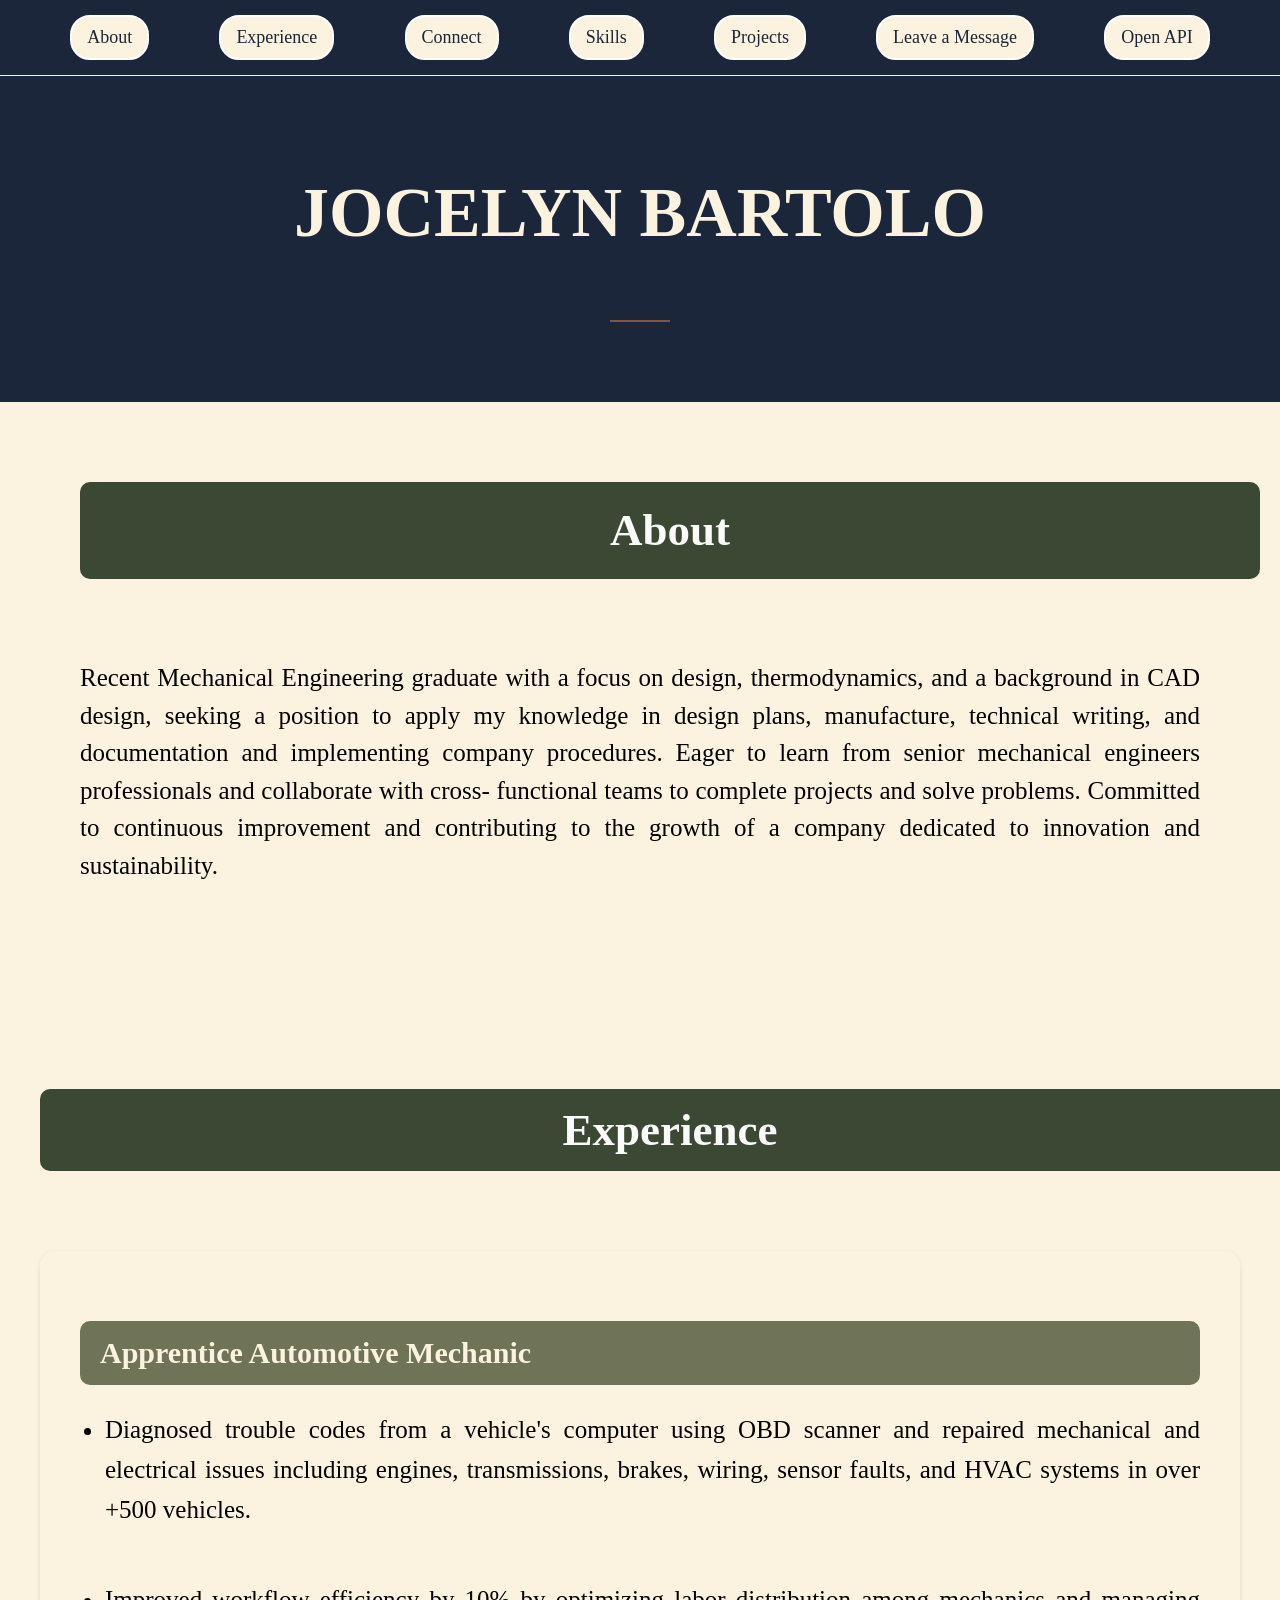
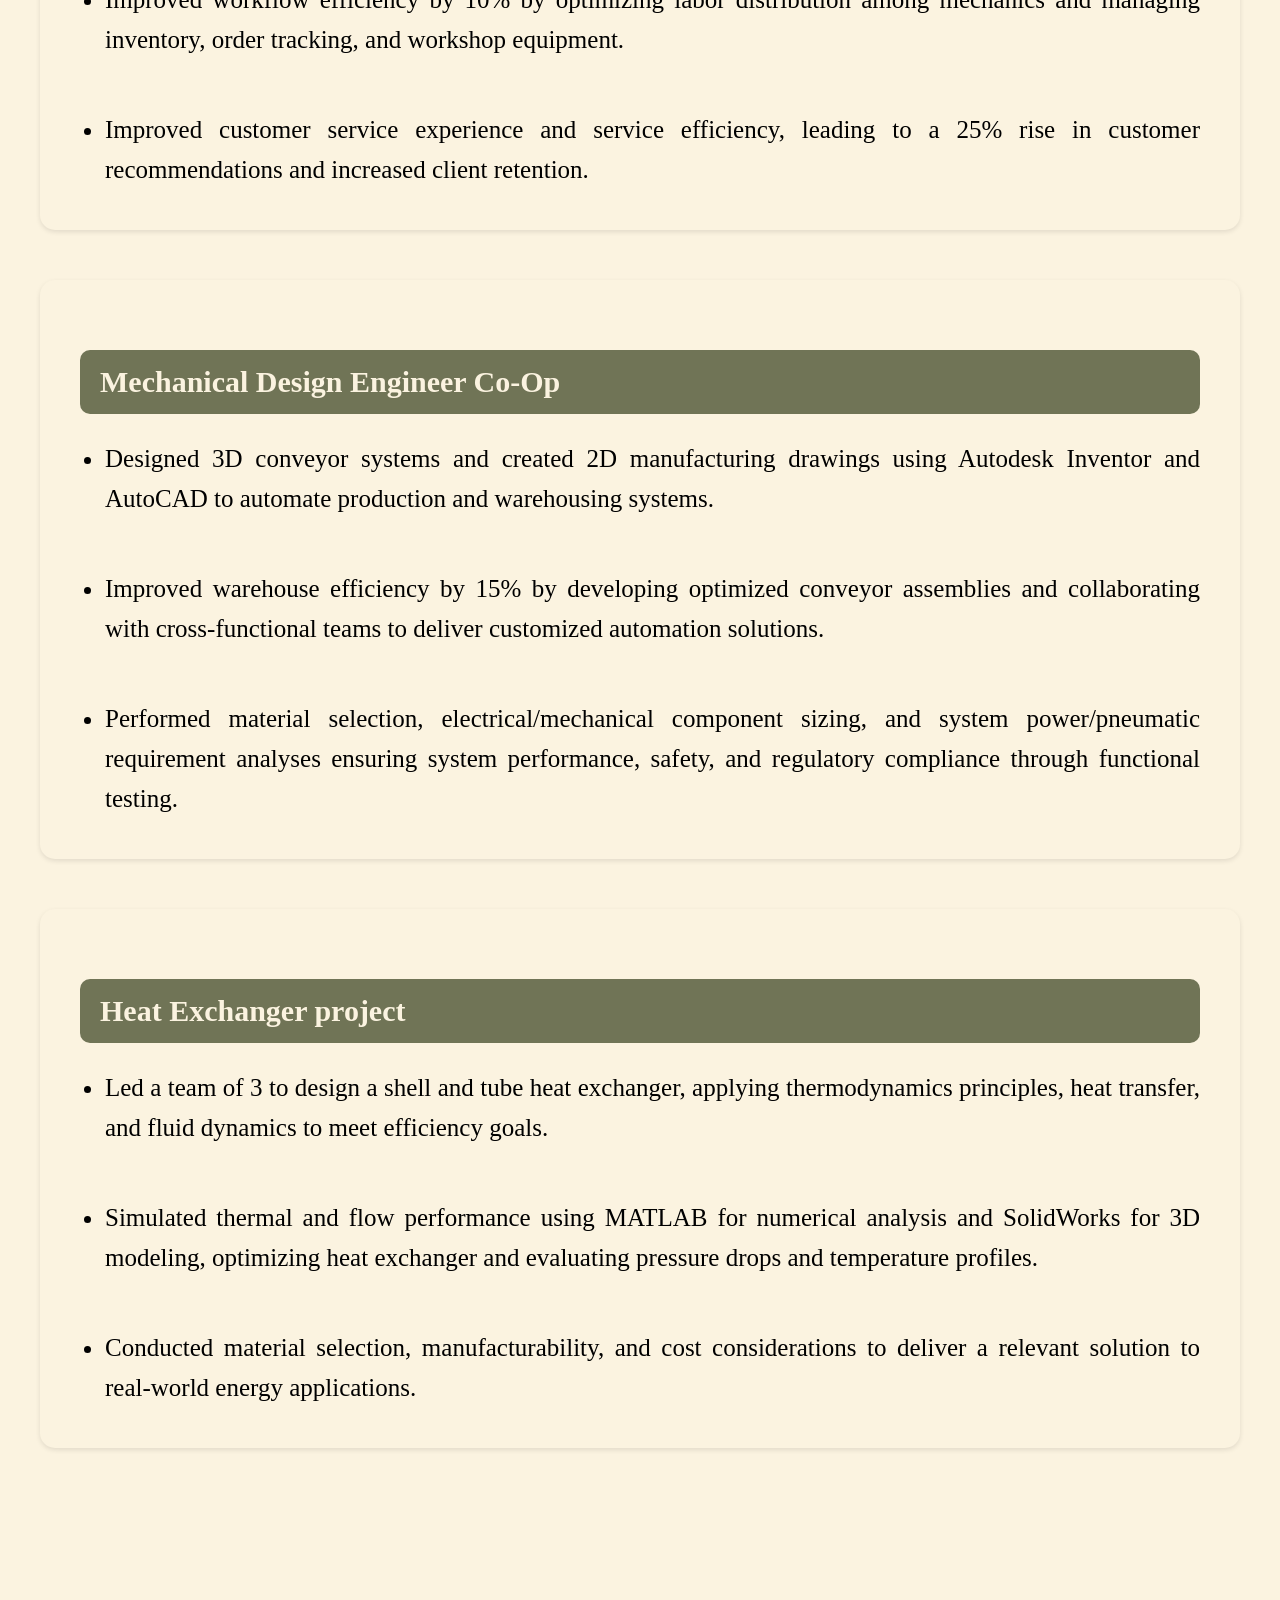
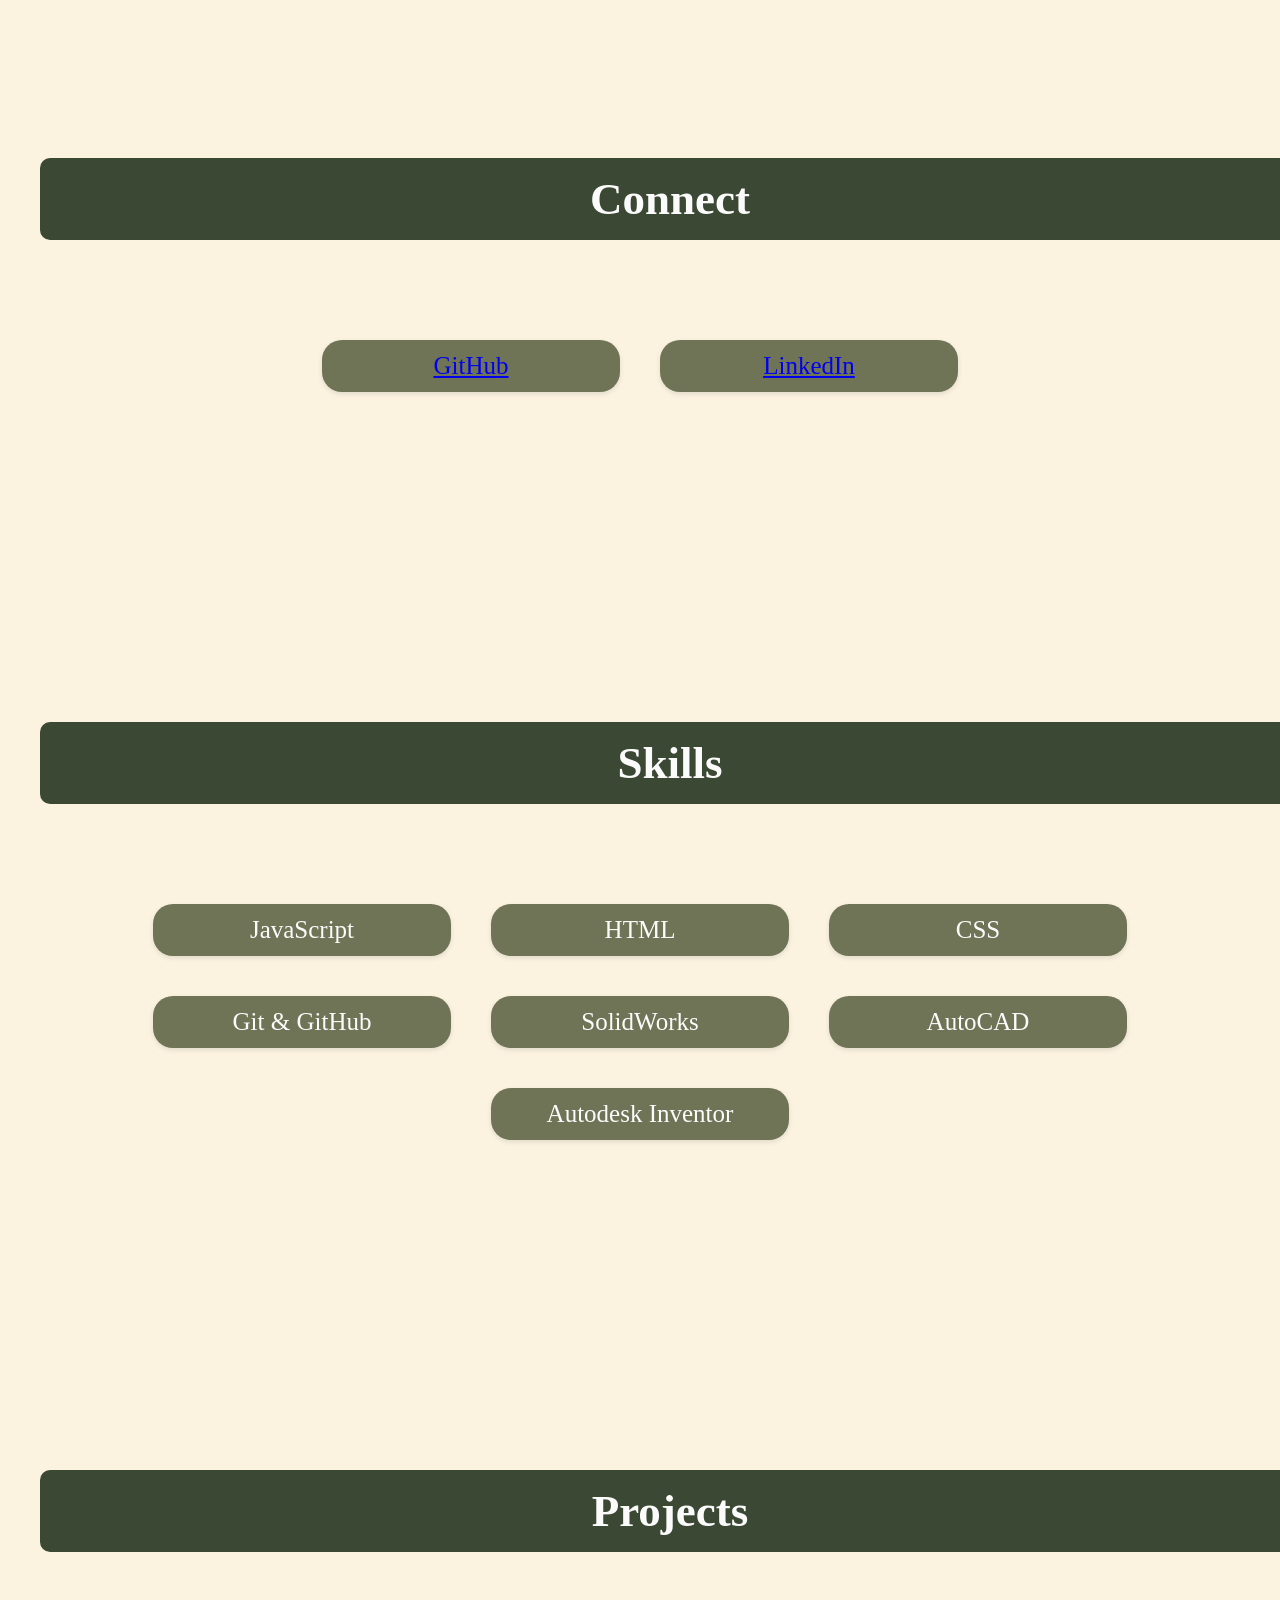
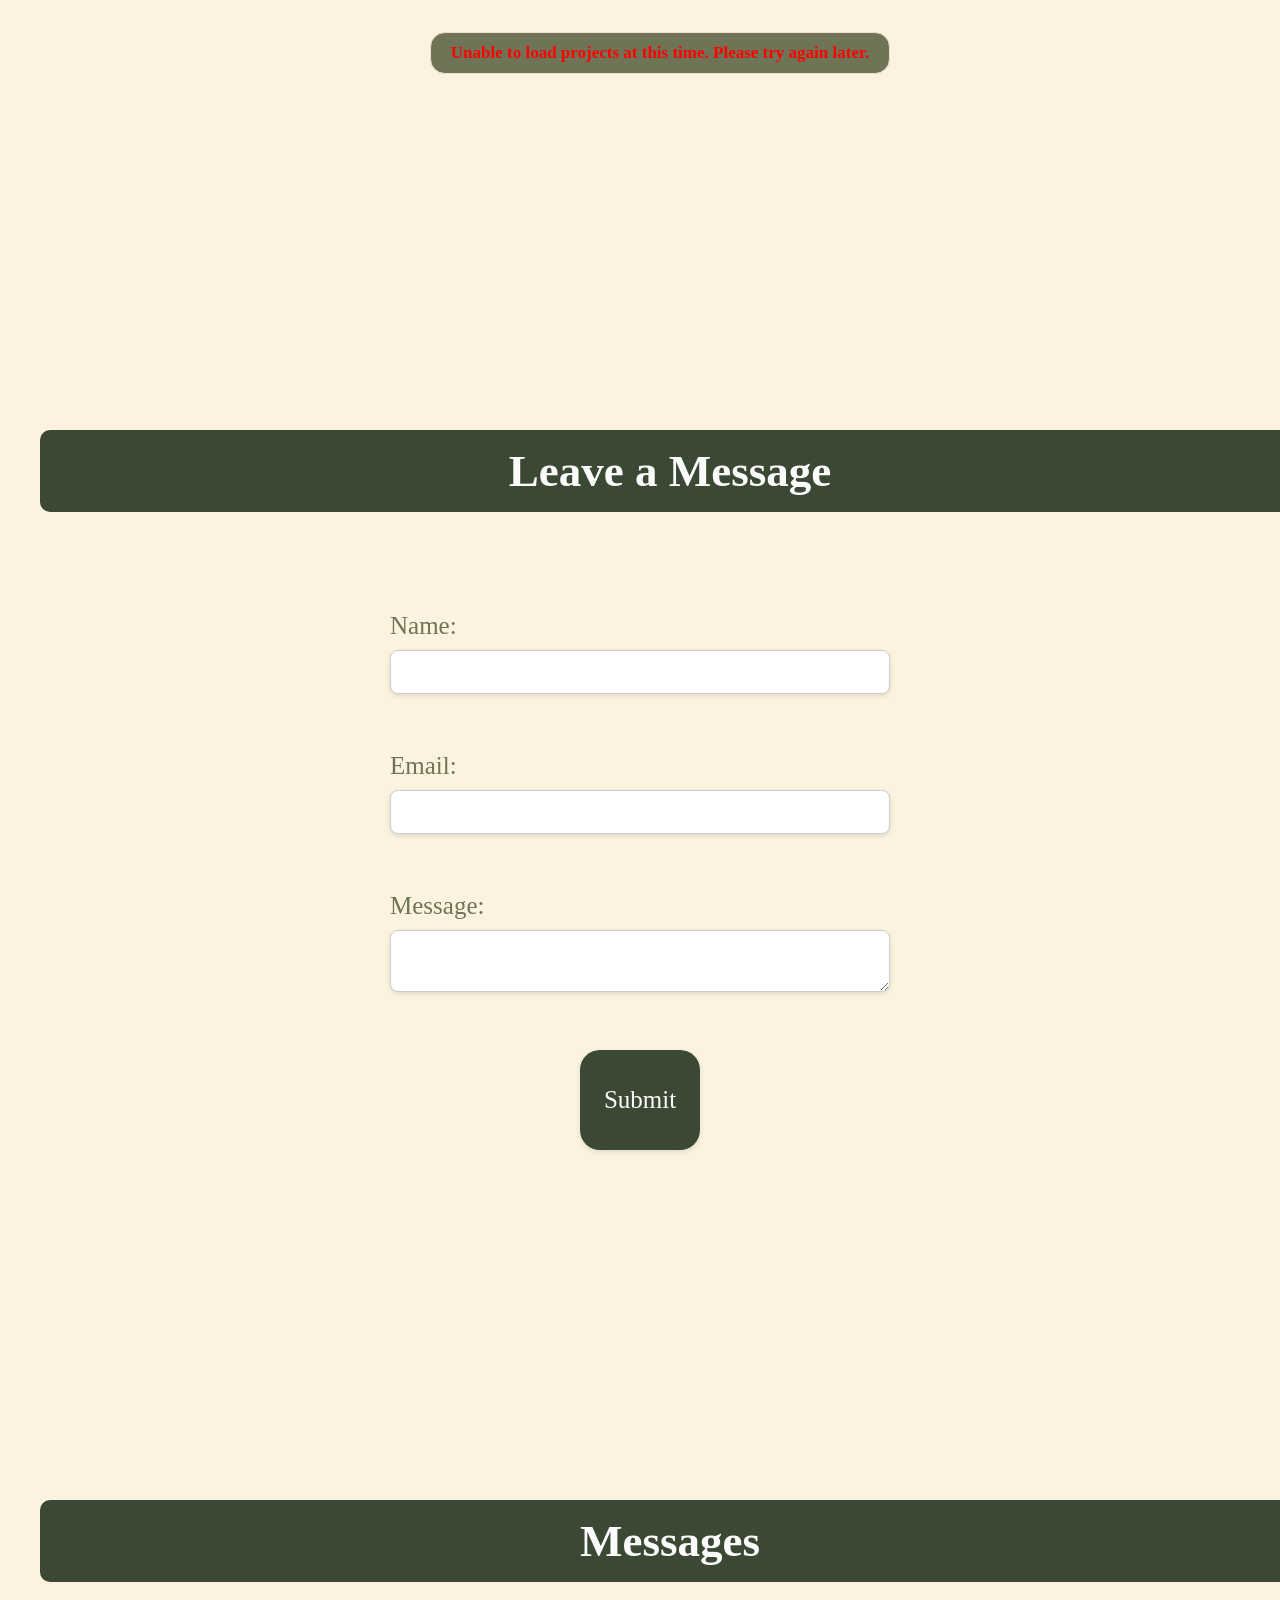
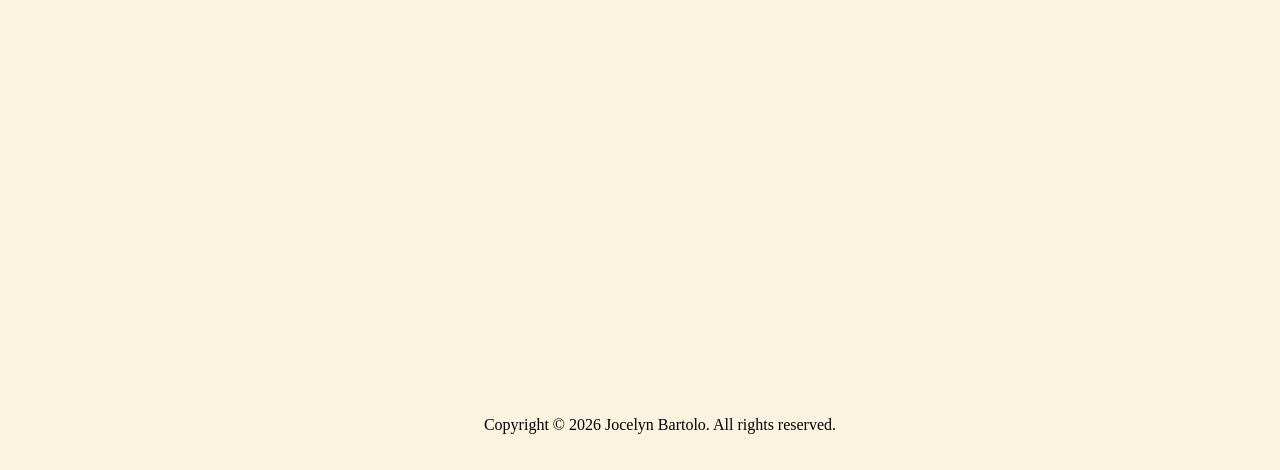
<file: index.html>
<!doctype html>
<html lang="en">
  <head>
    <meta charset="UTF-8" />
    <meta name="viewport" content="width=device-width, initial-scale=1.0" />
    <title>Jocelyn Bartolo's Portfolio</title>
    <link rel="stylesheet" href="css/index.css" />
    <link rel="preconnect" href="https://fonts.googleapis.com" />
    <link rel="preconnect" href="https://fonts.gstatic.com" crossorigin />
    <link
      rel="stylesheet"
      href="https://fonts.googleapis.com/css2?family=Cormorant+Garamond:wght@400;500;600;700&display=swap"
    />
    <link
      rel="stylesheet"
      href="https://fonts.googleapis.com/css2?family=Merriweather:wght@300;400;700;900&display=swap"
    />
    <link
      rel="stylesheet"
      href="https://fonts.googleapis.com/css2?family=Lora:wght@400;500;600;700&display=swap"
    />
  </head>

  <body>
    <nav>
      <ul>
        <li><a href="#about">About</a></li>
        <li><a href="#experience">Experience</a></li>
        <li><a href="#connect">Connect</a></li>
        <li><a href="#skills">Skills</a></li>
        <li><a href="#projects">Projects</a></li>
        <li><a href="#leave-message">Leave a Message</a></li>
        <li><a href="openapi.html">Open API</a></li>
      </ul>
    </nav>

    <header>
      <h1>Jocelyn Bartolo</h1>
      <div class="headerLine"></div>
    </header>

    <section id="about">
      <h2>About</h2>
      <p>
        Recent Mechanical Engineering graduate with a focus on design,
        thermodynamics, and a background in CAD design, seeking a position to
        apply my knowledge in design plans, manufacture, technical writing, and
        documentation and implementing company procedures. Eager to learn from
        senior mechanical engineers professionals and collaborate with cross-
        functional teams to complete projects and solve problems. Committed to
        continuous improvement and contributing to the growth of a company
        dedicated to innovation and sustainability.
      </p>
    </section>

    <section id="experience">
      <h2>Experience</h2>
      <ul>
        <li>
          <h3>Apprentice Automotive Mechanic</h3>
          <ul>
            <li>
              Diagnosed trouble codes from a vehicle's computer using OBD
              scanner and repaired mechanical and electrical issues including
              engines, transmissions, brakes, wiring, sensor faults, and HVAC
              systems in over +500 vehicles.
            </li>
            <li>
              Improved workflow efficiency by 10% by optimizing labor
              distribution among mechanics and managing inventory, order
              tracking, and workshop equipment.
            </li>
            <li>
              Improved customer service experience and service efficiency,
              leading to a 25% rise in customer recommendations and increased
              client retention.
            </li>
          </ul>
        </li>
        <li>
          <h3>Mechanical Design Engineer Co-Op</h3>
          <ul>
            <li>
              Designed 3D conveyor systems and created 2D manufacturing drawings
              using Autodesk Inventor and AutoCAD to automate production and
              warehousing systems.
            </li>
            <li>
              Improved warehouse efficiency by 15% by developing optimized
              conveyor assemblies and collaborating with cross-functional teams
              to deliver customized automation solutions.
            </li>
            <li>
              Performed material selection, electrical/mechanical component
              sizing, and system power/pneumatic requirement analyses ensuring
              system performance, safety, and regulatory compliance through
              functional testing.
            </li>
          </ul>
        </li>
        <li>
          <h3>Heat Exchanger project</h3>
          <ul>
            <li>
              Led a team of 3 to design a shell and tube heat exchanger,
              applying thermodynamics principles, heat transfer, and fluid
              dynamics to meet efficiency goals.
            </li>
            <li>
              Simulated thermal and flow performance using MATLAB for numerical
              analysis and SolidWorks for 3D modeling, optimizing heat exchanger
              and evaluating pressure drops and temperature profiles.
            </li>
            <li>
              Conducted material selection, manufacturability, and cost
              considerations to deliver a relevant solution to real-world energy
              applications.
            </li>
          </ul>
        </li>
      </ul>
    </section>

    <section id="connect">
      <h2>Connect</h2>
      <ul>
        <li>
          <a
            href="https://github.com/BJocelyn"
            target="_blank"
            rel="noopener noreferrer"
            >GitHub</a
          >
        </li>
        <li>
          <a
            href="https://www.linkedin.com/in/jocelyn-bartolo-1983ab2b2/"
            target="_blank"
            rel="noopener noreferrer"
            >LinkedIn</a
          >
        </li>
      </ul>
    </section>

    <section id="skills">
      <h2>Skills</h2>
      <ul></ul>
    </section>

    <section id="projects">
      <h2>Projects</h2>
      <ul></ul>
    </section>

    <section id="leave-message">
      <h2>Leave a Message</h2>
      <form name="leave_message">
        <label for="usersName">Name:</label>
        <input type="text" id="usersName" name="usersName" required />
        <br />

        <label for="usersEmail">Email:</label>
        <input type="email" id="usersEmail" name="usersEmail" required />
        <br />

        <label for="usersMessage">Message:</label>
        <textarea id="usersMessage" name="usersMessage" required></textarea>
        <br />

        <button type="submit">Submit</button>
      </form>
    </section>

    <section id="messages">
      <h2>Messages</h2>
      <ul id="messageList"></ul>
    </section>

    <script src="js/index.js"></script>
  </body>
</html>
</file>
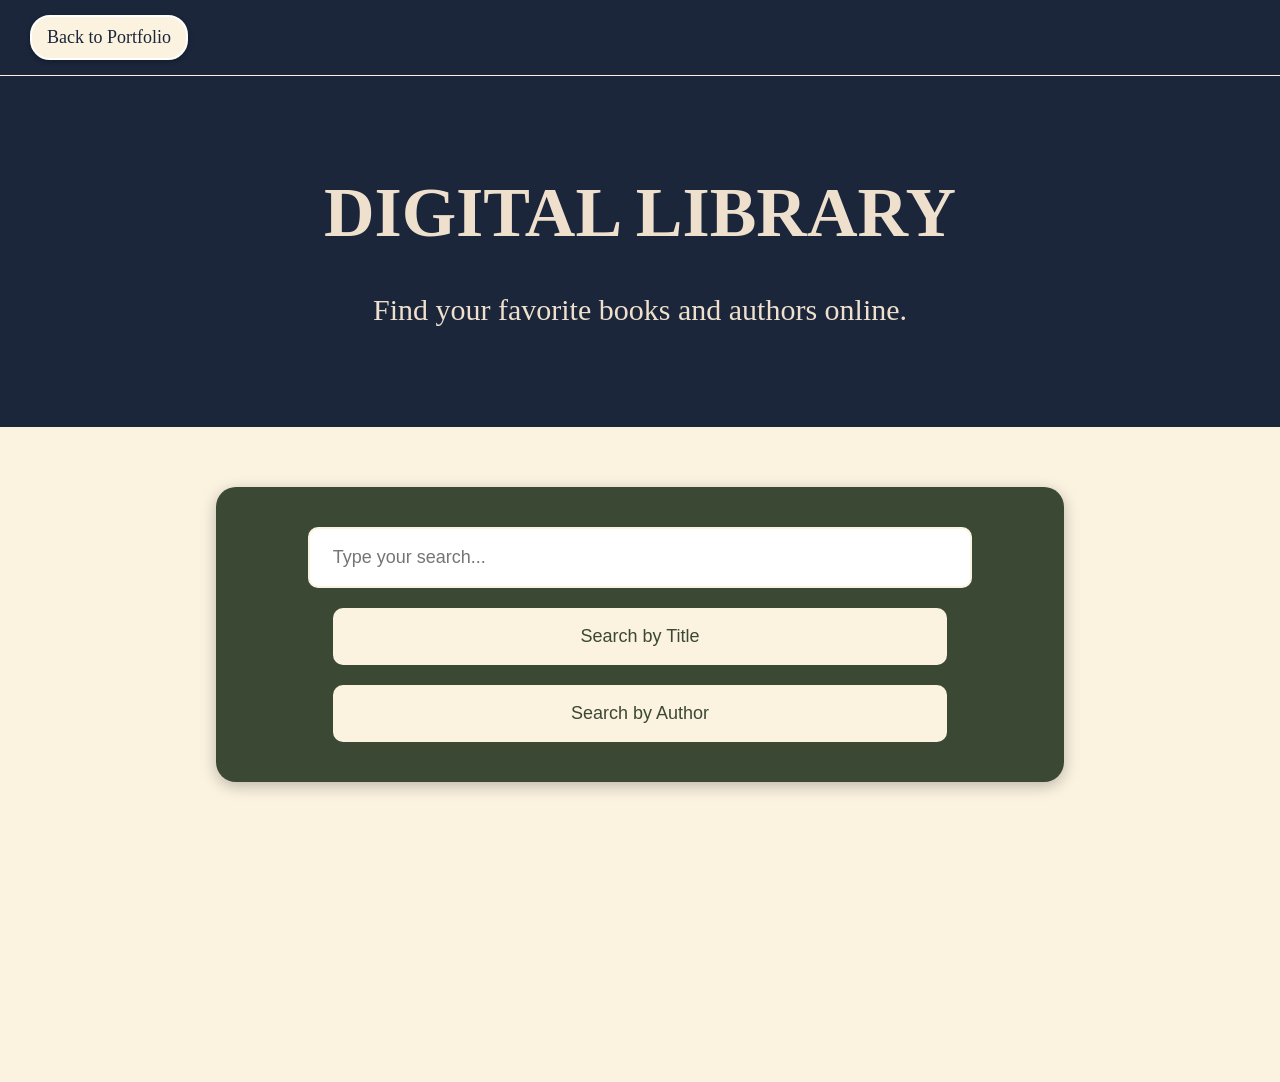
<file: openapi.html>
<!DOCTYPE html>
<html lang="en">
    <head>
        <meta charset="UTF-8">
        <meta name="viewport" content="width=device-width, initial-scale:1.0" />
        <title>My API Project</title>

        <link rel="stylesheet" href="css/openapi.css">
    </head>

    <body>

        <nav>
            <ul>
                <li><a href="index.html">Back to Portfolio</a></li>
            </ul>
        </nav>

        <header>
            <h1>Digital Library</h1>
            <p>Find your favorite books and authors online.</p>
        </header>

       <form id="searchForm">
            <input type="text" id="searchInput" placeholder="Type your search...">

            <button type="submit" id="searchTitle">Search by Title</button>
            <button type="submit" id="searchAuthor">Search by Author</button>
            <!-- something to try later
            <button type="submit" id="searchGenre">Search by Genre</button> -->
       </form>

       <div id="results"></div>

        <script src="js/openapi.js"></script>
    </body>
</html>
</file>
<file: css/index.css>
/* COLOR PALETTE */
:root {
    --bg-main: #fbf3e0;
    --sand: #EEE0CC;
    --olive: #707456; /* 9CB080*/ /* 607456 */
    --olivewood: #3b4834; /* 41431B */
    --brown: #7A5A43;
    --navy: #0D1B2A; /* 202940 */
    --charcoal: #1B263B; /* 2C3947 */
    --text-color: #000;
    --text-color2: #FBFBFB;

    --font-header: "Playfair Display SC", serif;
    --font-main: "Bodoni Moda", serif;
    --font-h2: "Prata", serif;

    
    --size-main: 25px;
    --size-h2: 45px;
}

body {
    margin: 0;
    background-color: var(--bg-main);
    color: var(--text-color);
    font-family: var(--font-main);
}

nav {
    position: sticky;
    top: 0;
    background-color: var(--charcoal);
    padding: 15px 0;
    width: 100%;
    z-index: 1000;
    border-bottom: 1px solid var(--bg-main); /* Borderline */
}

nav ul {
    display: flex;
    flex-direction: row;
    justify-content: space-evenly;
    align-items: center;
    list-style: none;
    padding: 0;
    margin: 0;
}

nav a {
    color: var(--charcoal);
    background-color: var(--bg-main);
    font-family: var(--font-section);
    font-size: 18px;
    padding: 10px 15px;
    text-decoration: none;

    border: 2px solid #fff;
    display: inline-block;
    border-radius: 20px;
    box-shadow: 0 2px 5px (0,0,0,0.25);
}

header {
    background-color: var(--charcoal);
    padding-top: 50px;
    padding-bottom: 80px;
    width: 100%;
    display: flex;
    flex-direction: column;
    justify-content: center;
    align-items: center;
}

.headerLine {
    height: 2px;
    width: 60px;
    background-color: var(--brown);
    margin-top: 20px;
}

h1 {
    font-family: var(--font-header);
    font-size: clamp(32px, 6vw, 70px);
    text-align: center;
    font-weight: bold;
    color: var(--bg-main);
    text-transform: uppercase;
    /* margin: 50px 0px;
    padding: 30px 0px; */
}

section {
    min-height: 250px;
    padding: 80px 40px;
    margin: 0 auto 150px auto;
    font-size: var(--size-main);
    text-align: center;
    max-width: 1300px;
}

h2 {
    background-color: var(--olivewood);
    color: var(--text-color2);
    font-family: var(--font-h2);
    font-size: var(--size-h2);
    text-align: center;
    /*text-transform: uppercase; */
    padding: 15px 30px;
    margin: 0 auto 80px auto;
    /* display: inline-block; */
    display: block;
    width: 1300px;
    max-width: 100%;
    border-radius: 10px;
}

#about {
    /* max-width: 100%; */
    padding: 80px;
    margin-bottom: 20px;
    text-align: justify;
    line-height: 1.5;
}

#experience ul {
    list-style: none;
    padding: 0;
    margin: 0;
    display: flex;
    flex-direction: column;
    gap: 50px;
    text-align: left;
}

#experience > ul > li {
    background-color: var(--bg-main);
    padding: 40px;
    border-radius: 15px;
    box-shadow: 0 2px 5px rgba(0, 0, 0, 0.1);
}

#experience h3 {
    background-color: var(--olive);
    color: var(--bg-main);
    font-size: 30px;
    padding: 15px 20px;
    border-radius: 10px;
    margin-bottom: 0;
    margin-bottom: 25px;
}

#experience ul ul {
    font-size: var(--size-main);
    list-style: disc;
    padding-left: 25px;
    line-height: 1.6;
    text-align: justify;
}

#connect ul {
    display: flex;
    flex-direction: row;
    flex-wrap: wrap;
    justify-content: center;
    align-items: center;
    gap: 40px;
    padding: 20px;
    margin: 0;
}

#connect li {
    list-style: none;
    background-color: var(--olive);
    color: var(--text-color2);
    font-family: var(--font-main);
    font-size: var(--size-main);
    padding: 12px 24px;
    border-radius: 20px;
    box-shadow: 0 2px 5px rgba(0, 0, 0, 0.1);
    transition: transform 0.2s ease;
    width: 250px;
}

#connect li:hover {
    transform: scale(1.05);
    background-color: var(--brown);
}

#skills ul {
    display: flex;
    flex-direction: row;
    flex-wrap: wrap;
    justify-content: center;
    align-items: center;
    gap: 40px;
    padding: 20px;
    margin: 0;
}

#skills li {
    list-style: none;
    background-color: var(--olive);
    color: var(--text-color2);
    font-family: var(--font-main);
    font-size: var(--size-main);
    padding: 12px 24px;
    border-radius: 20px;
    box-shadow: 0 2px 5px rgba(0, 0, 0, 0.1);
    transition: transform 0.2s ease;
    width: 250px;
}

#skills li:hover {
    transform: scale(1.05);
    background-color: var(--brown);
}

@media(max-width: 600px) {
    h1 {
        font-size: 40px;
        margin:20px 0px;
    }

    nav ul,
    #experience ul,
    #connect ul,
    #skills ul {
        flex-direction: column;
        gap: 12px;
    }

    nav a,
    #experience li,
    #skills li,
    #connect a{
        display: block;
        width: 80%;
        text-align: center;
        margin: 0;
    }
    form[name="leave_message"] {
        width: 90%;
    }
    form[name="leave_message"] button {
        width: 100%;
    }
}

form[name="leave_message"] {
    display: flex;
    flex-direction: column;
    align-items: center;
    text-align: center;
    gap: 15px;
    margin: 20px auto;
    max-width: 500px;
    padding: 20px;
}

form[name="leave_message"] label {
    font-family: var(--font-main);
    font-size: var(--size-main);
    color: var(--olive);
    text-align: center;
    align-self: flex-start;
    margin-bottom: -5px;
}

form[name="leave_message"] input,
form[name="leave_message"] textarea {
    width: 100%;
    padding: 12px;
    text-align: center;
    font-size: 16px;
    font-family: var(--font-main);
    border: 1px solid #ccc;
    border-radius: 8px;
    box-shadow: 0 2px 5px rgba(0, 0, 0, 0.1);
    box-sizing: border-box;
}

form[name="leave_message"] button {
    resize: vertical;
    min-height: 100px;
}

form[name="leave_message"] button,
#messages button {
    background-color: var(--olivewood);
    color: var(--text-color2);
    font-family: var(--font-main);
    font-size: var(--size-main);
    padding: 12px 24px;
    border: none;
    border-radius: 20px;
    cursor: pointer;
    box-shadow: 0 2px 5px rgba(0, 0, 0, 0.1);
    transition: transform 0.2s ease;
}

form[name="leave_message"] button:hover,
#messages button:hover {
    transform: scale(1.05);
    background-color: var(--brown);
    color: var(--text-color2);
}
#messages ul {
    list-style: none;
    padding: 0;
    max-width: 600px;
    margin: 20px auto;
}

#messages li {
    background-color: #fff;
    padding: 15px;
    margin: 10px 0;
    border-radius: 8px;
    display: flex;
    justify-content: space-between;
    align-items: center;
    box-shadow: 0 2px 5px rgba(0, 0, 0, 0.1);
    font-family: var(--font-main);
    font-size: 16px;
}

#messages li a {
    color: #0066cc;
    font-weight: bold;
    text-decoration: none;
}

#projects ul {
    max-width: 100%;
    display: flex;
    flex-wrap: wrap;
    gap: 40px;
    justify-content: center;
}

#projects ul li {
    list-style: none;
    background: var(--olive);
    padding: 10px 20px;
    border: 1px solid var(--sand);
    border-radius: 15px;
    font-family: var(--font-main);
    font-weight: bold;
    font-size: 17px;
    color: var(--text-color2);
    transition: all 0.5s;
    cursor: pointer;
}

#projects ul li:hover {
    transform: scale(1.05);
    background-color: var(--brown);
}

footer {
    text-align: center;
    padding: 20px;
    font-family: var(--font-main);
    font-size: 16px;
    width: 100%;
}

section:first-of-type {
    margin-top:0;
}
</file>
<file: css/openapi.css>
/* COLOR PALETTE */
:root {
    --bg-main: #fbf3e0;
    --sand: #EEE0CC;
    --olive: #707456; /* 9CB080*/ /* 607456 */
    --olivewood: #3b4834; /* 41431B */
    --brown: #7A5A43;
    --navy: #0D1B2A; /* 202940 */
    --charcoal: #1B263B; /* 2C3947 */
    --text-color: #000;
    --text-color2: #FBFBFB;

    --font-header: "Playfair Display SC", serif;
    --font-main: "Bodoni Moda", serif;
    --font-h2: "Prata", serif;

    
    --size-main: 25px;
    --size-h2: 45px;
}

body {
    margin: 0;
    background-color: var(--bg-main);
    color: var(--text-color);
    font-family: var(--font-main);
}

nav {
    position: sticky;
    top: 0;
    background-color: var(--charcoal);
    padding: 15px 0;
    width: 100%;
    z-index: 1000;
    border-bottom: 1px solid var(--bg-main); /* Borderline */
}

nav ul {
    display: flex;
    flex-direction: row;
    justify-content: flex-start;
    padding-left: 30px;
    align-items: center;
    list-style: none;
    margin: 0;
}

nav a {
    color: var(--charcoal);
    background-color: var(--bg-main);
    font-family: var(--font-header);
    font-size: 18px;
    padding: 10px 15px;
    text-decoration: none;

    border: 2px solid #fff;
    display: inline-block;
    border-radius: 20px;
    box-shadow: 0 2px 5px rgba(0,0,0,0.25);
}

header {
    background-color: var(--charcoal);
    /* padding-top: 50px;
    padding-bottom: 80px; */
    padding: 50px 0 70px 0;
    display: flex;
    flex-direction: column;
    justify-content: center;
    align-items: center;
}

.headerLine {
    height: 2px;
    width: 60px;
    background-color: var(--brown);
    margin-top: 20px;
}

header h1 {
    color: var(--sand);
    font-family: var(--font-header);
    font-size: 70px;
    text-align: center;
    font-weight: bold;
    text-transform: uppercase;
    margin-bottom: 10px;
    /* margin: 50px 0px;
    padding: 30px 0px; */
}

header p {
    font-family: var(--font-header);
    font-size: 30px;
    text-align: center;
    /* font-weight: bold; */
    color: var(--sand);
    /* margin-top: 10px; */
    /* padding: 10px 10px; */
}

#searchForm {
    background-color: var(--olivewood);
    padding: 40px;
    border-radius: 20px;
    width: 60%;
    margin: 60px auto 200px auto;
    display: flex;
    flex-direction: column;
    align-items: center;
    gap: 20px;
    box-shadow: 0 4px 15px rgb(0, 0, 0, 0.25);
}

#searchInput, 
#searchForm button {
    width: 80%;
    padding: 18px 23px;
    font-size: 18px;
    border-radius: 10px;
}

#searchInput {
    border: 2px solid var(--bg-main);
    outline: none;
}

#searchForm button {
    border: none;
    background-color: var(--bg-main);
    color: var(--olivewood);
    cursor: pointer;
    transition: background-color 0.3s ease;
}

#searchForm button:hover {
    background-color: var(--olive);
}

#results {
    width: 100%; 
    /* width: auto; */
    max-width: 1200px;
    margin: 0 auto;
    padding: 0 20px;
    display: flex;
    flex-wrap: wrap;
    justify-content: space-evenly;
    /* flex-direction: column; */
    /* align-items: center; */
    gap: 30px 30px;
    padding-bottom: 100px;
}

.book-card {
    width: 320px;
    /* max-width: 400px; */
    background-color: var(--brown);
    padding: 20px;
    border-radius: 15px;
    box-shadow: 0 4px 10px rgba(0, 0, 0, 0.2);
    text-align: center;
    font-family: var(--font-main);
}

.book-card img {
    width: 100%;
    height: auto;
    border-radius: 10px;
}
</file>
